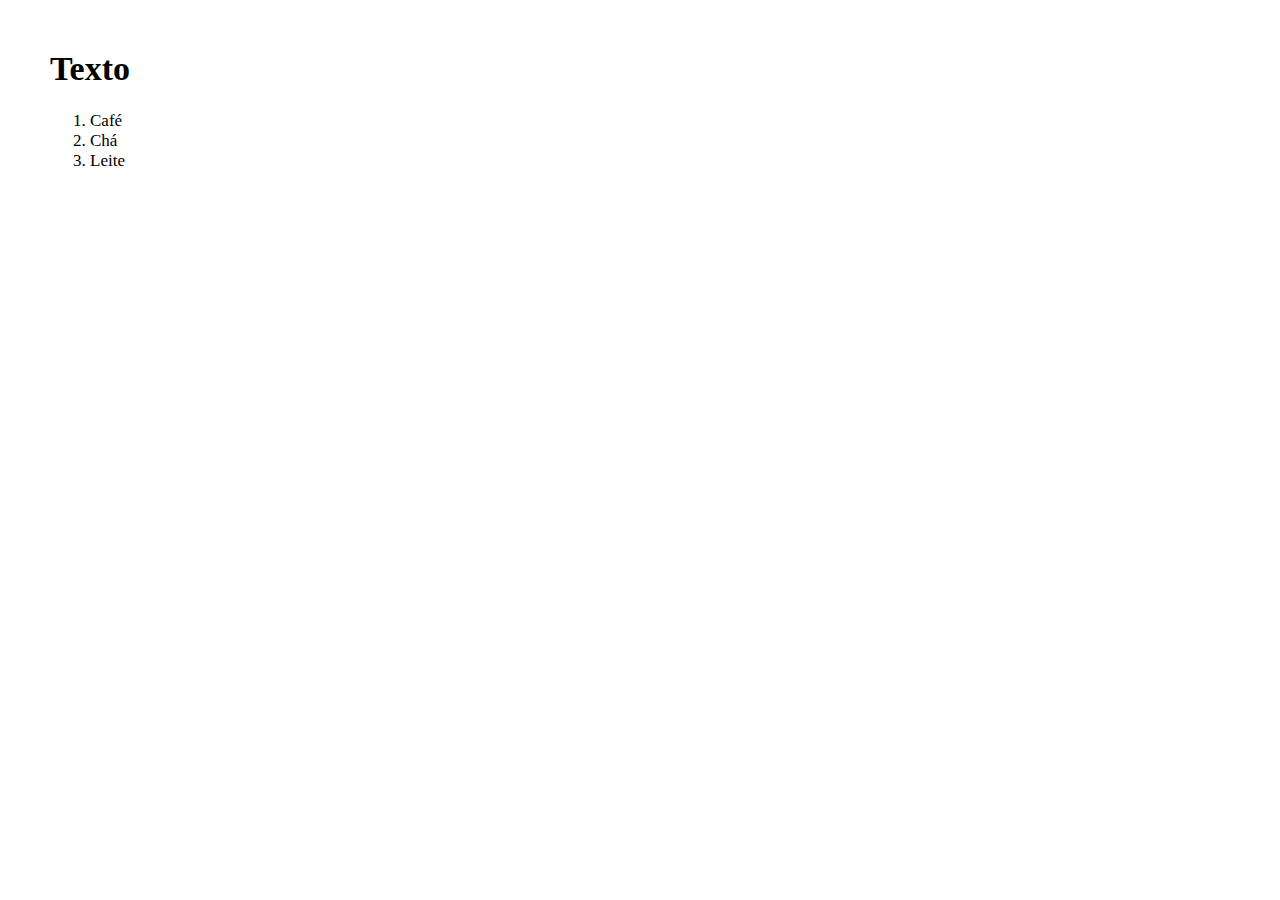
<file: index.html>
<!DOCTYPE html>
<html lang="en">
<head>
    <meta charset="UTF-8">
    <meta name="viewport" content="width=device-width, initial-scale=1.0">
    <title>Thoresco</title>
    <link rel="stylesheet" href="estilo.css"/>
</head>
<body>
    <h1>Texto</h1>
        <ul style="list-style-type: nove;">
            <li>Café</li>
            <li>Chá</li>
            <li>Leite</li>   
        </ul>

</body>
</html>
</file>
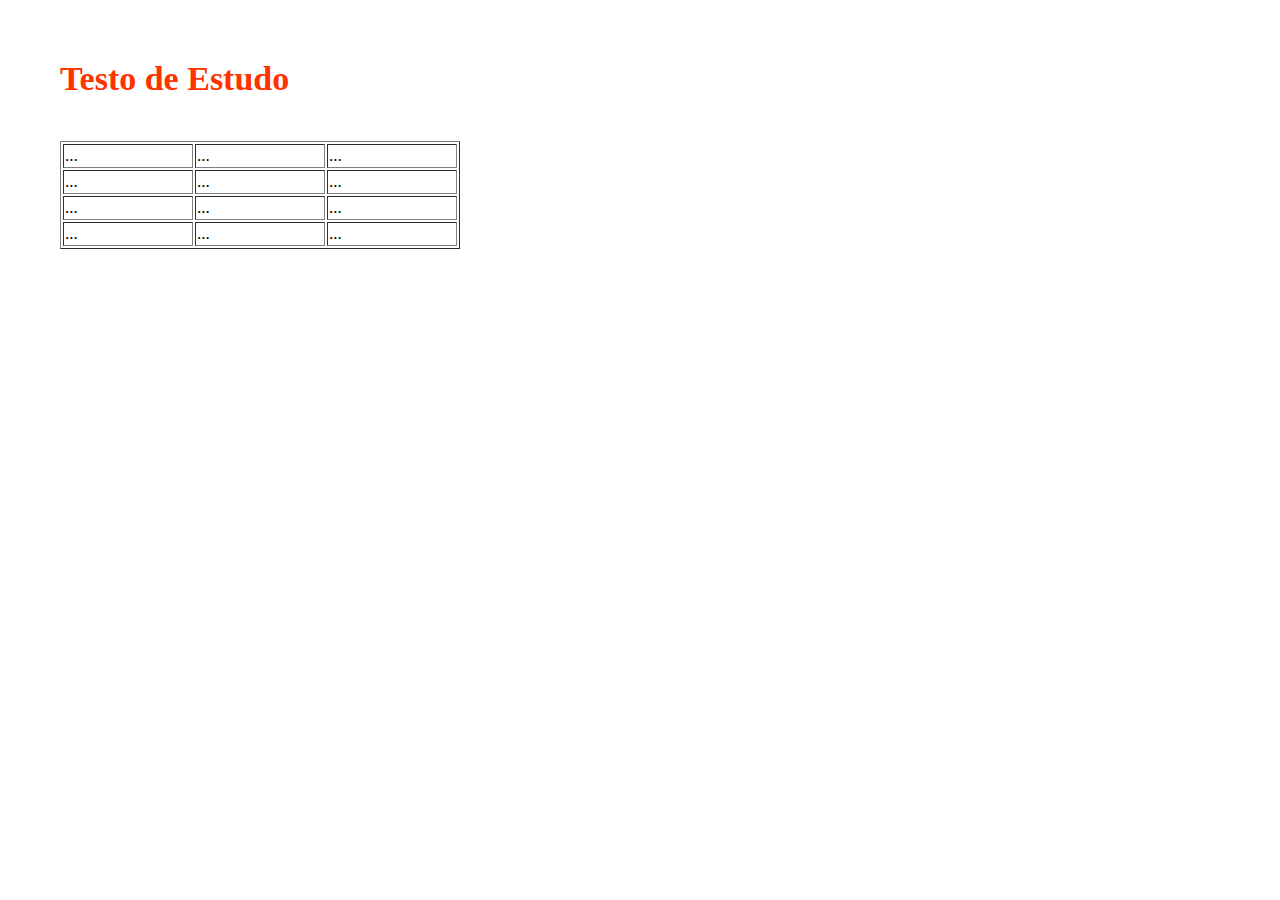
<file: HTMLCSS/index.html>
<!DOCTYPE html>
<html lang="pt-br">
<head>
    <meta charset="UTF-8">
    <meta name="viewport" content="width=device-width, initial-scale=1.0">
    <title>Estudando CSS e HTML</title>
    <link rel="stylesheet" href="estilo.css"/>
</head>
<body>
    <h1>Testo de Estudo</h1>
</br>
    <table width="400" border="1">
        <thead>
            <tr>
                 <td>...</td>  
                 <td>...</td>
                 <td>...</td> 
            </tr>
        </thead>
        <tbody>
            <tr>
                <td>...</td>
                <td>...</td>
                <td>...</td>
            </tr>
            <tr>
                <td>...</td>
                <td>...</td>
                <td>...</td>
            </tr>
            <tr>
                <td>...</td>
                <td>...</td>
                <td>...</td>
            </tr>
        </tbody>

    </table>
    
</body>
</html>
</file>
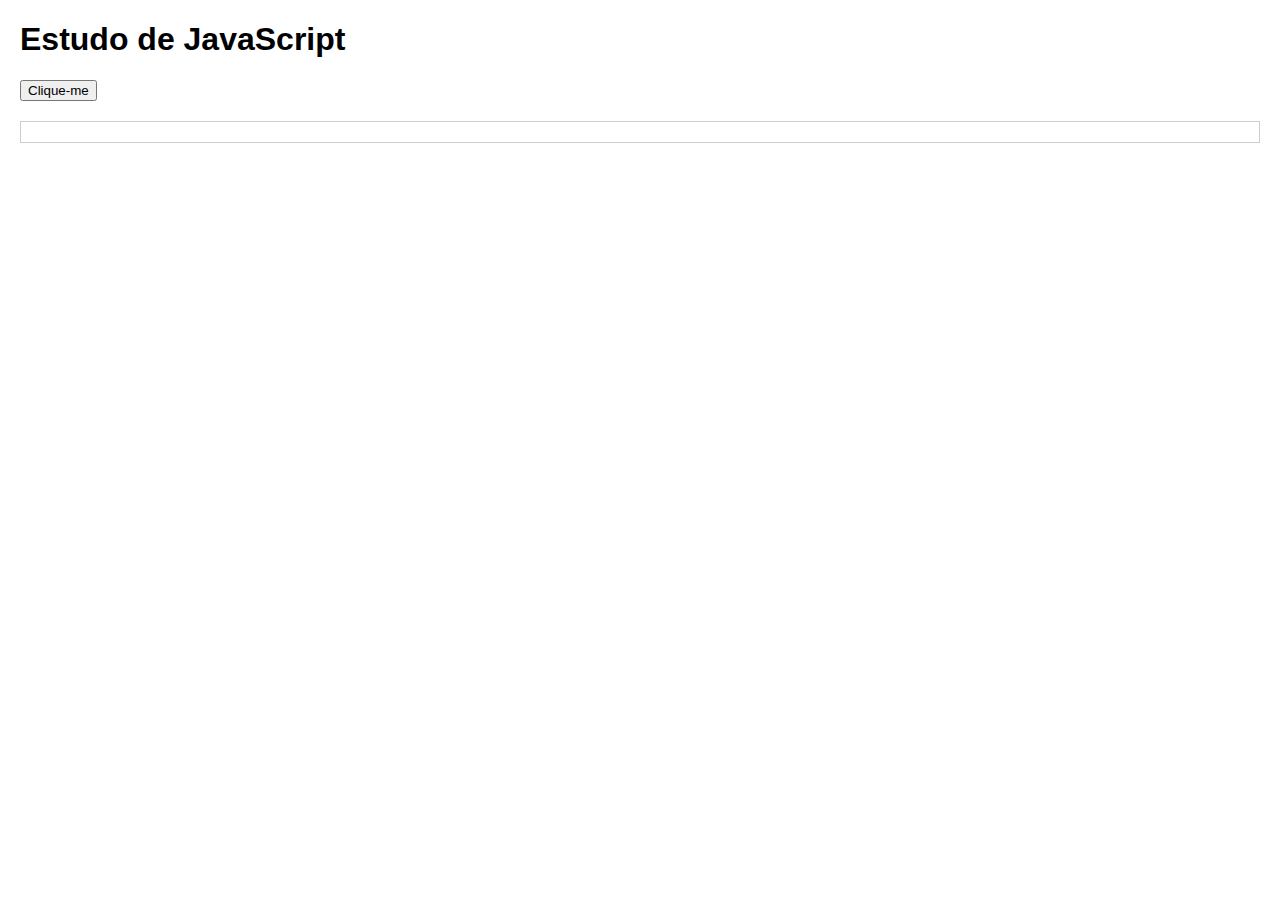
<file: JS/index.html>
<!DOCTYPE html>
<html lang="en">
<head>
    <meta charset="UTF-8">
    <meta name="viewport" content="width=device-width, initial-scale=1.0">
    <title>Estudo de JavaScript</title>
    <style>
        body {
            font-family: Arial, sans-serif;
            margin: 20px;
        }

        #output {
            margin-top: 20px;
            padding: 10px;
            border: 1px solid #ccc;
        }
    </style>
</head>
<body>

    <h1>Estudo de JavaScript</h1>

    <button onclick="exemploJavaScript()">Clique-me</button>

    <div id="output">
        <!-- O resultado do JavaScript será exibido aqui -->
    </div>

    <script>
        function exemploJavaScript() {
            // Seu código JavaScript aqui
            var mensagem = "Olá, Mundo!";
            document.getElementById("output").innerText = mensagem;
        }
    </script>

</body>
</html>
</file>
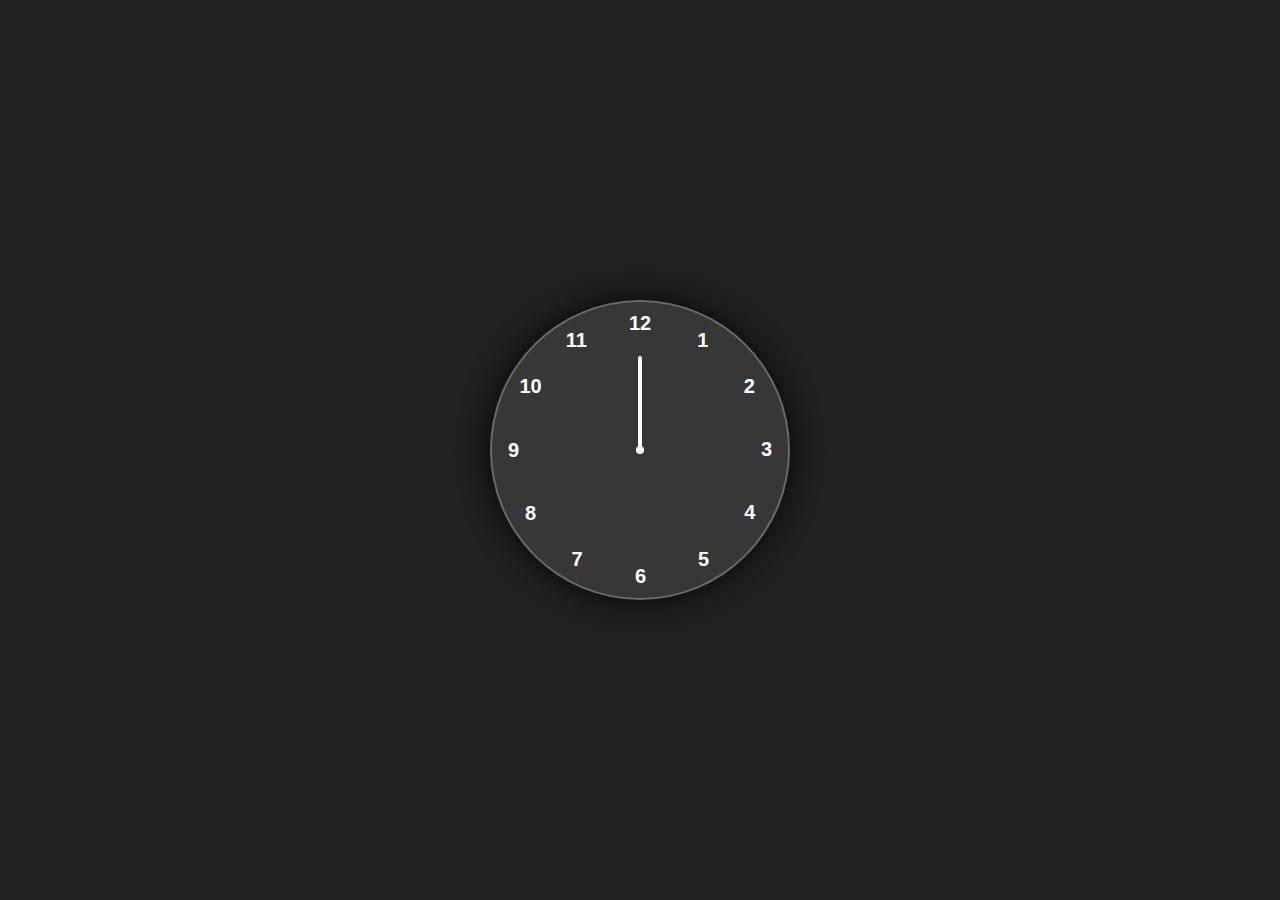
<file: relogio/index.html>
<!DOCTYPE html>
<html lang="en">
  <head>
    <meta charset="UTF-8" />
    <meta http-equiv="X-UA-Compatible" content="IE=edge" />
    <meta name="viewport" content="width=device-width, initial-scale=1.0" />
    <link rel="stylesheet" href="style.css" />
    <title>Analog Clock</title>
  </head>

  <body>
    <div class="container">
      <div class="clock">
        <div style="--clr: #ff3d58; --h: 74px" id="hour" class="hand">
          <i></i>
        </div>
        <div style="--clr: #00a6ff; --h: 84px" id="min" class="hand">
          <i></i>
        </div>
        <div style="--clr: #ffffff; --h: 94px" id="sec" class="hand">
          <i></i>
        </div>

        <span style="--i: 1"><b>1</b></span>
        <span style="--i: 2"><b>2</b></span>
        <span style="--i: 3"><b>3</b></span>
        <span style="--i: 4"><b>4</b></span>
        <span style="--i: 5"><b>5</b></span>
        <span style="--i: 6"><b>6</b></span>
        <span style="--i: 7"><b>7</b></span>
        <span style="--i: 8"><b>8</b></span>
        <span style="--i: 9"><b>9</b></span>
        <span style="--i: 10"><b>10</b></span>
        <span style="--i: 11"><b>11</b></span>
        <span style="--i: 12"><b>12</b></span>
      </div>
    </div>

    <script src="script.js"></script>
  </body>
</html>
</file>
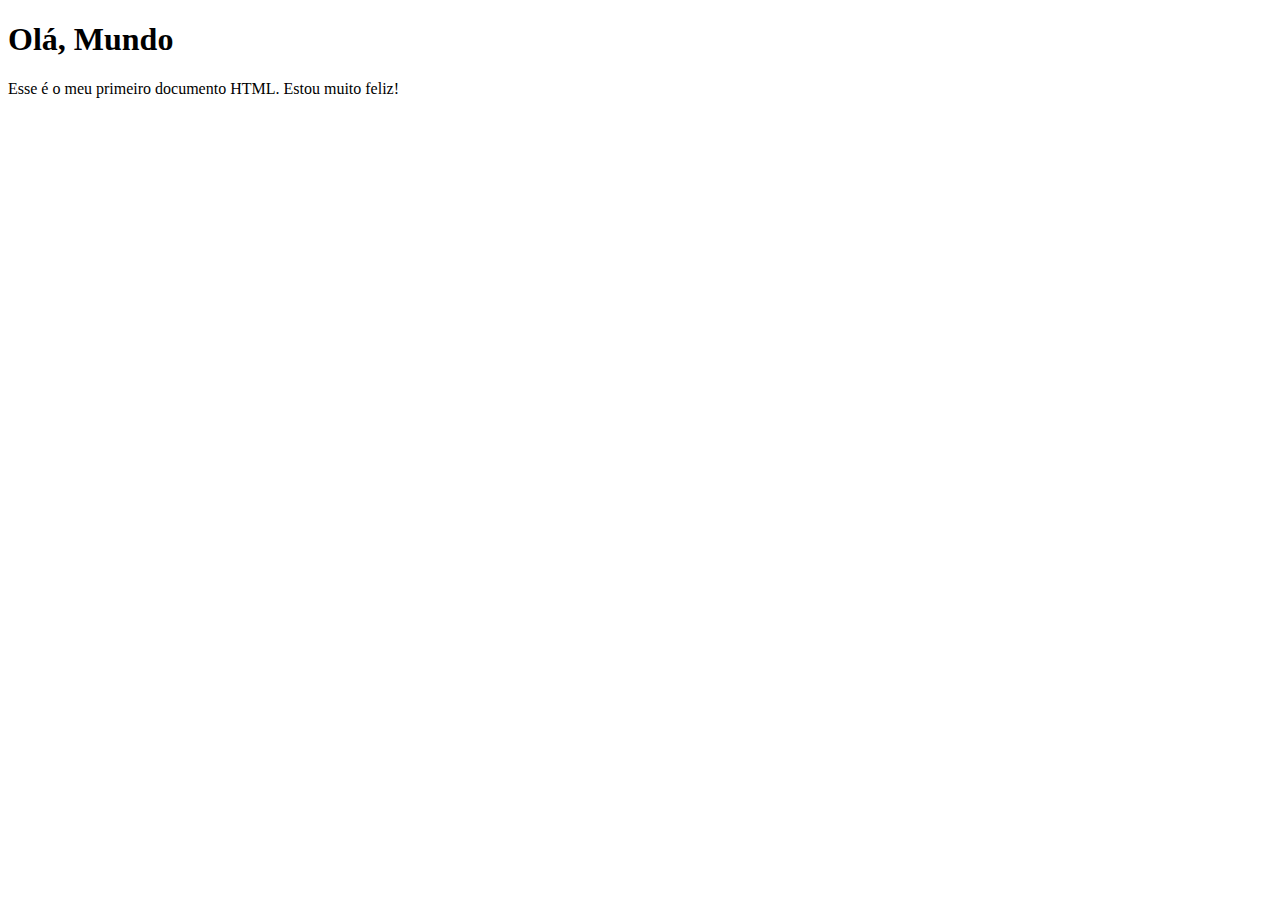
<file: relogio/betoindex.html>
<!DOCTYPE html>
<html lang="pt-br">
<head>
    <meta charset="UTF-8">
    <meta name="viewport" content="width=device-width, initial-scale=1.0">
    <title>Meu primeiro exercício</title>
</head>
<body>
    <h1>Olá, Mundo</h1>
    <p>Esse é o meu primeiro documento HTML. Estou muito feliz!</p>
</body>
</html>
</file>
<file: estilo.css>
body{
    margin: 50px;
    font-size: 17px;
}
p{

    color: rgb(54, 73, 126);
    font-size: 20px;
    font-family:'Bebas Neue', sans-serif;
    text-align: justify;
    
   
    }
</file>
<file: HTMLCSS/estilo.css>
body {
    margin: 60px;
    font-size: 17px;
}H1{
    align-items: center;
    font-weight: 30px;
    color: rgb(255, 51, 0);
}
p {
    color: #00f;
    font-size: 30px ;
    font-family: helvetica, Verdana, Geneva, Tahoma, sans-serif;
    text-align: justify;
    *letter-spacing:5px;
    *word-spacing: 20px;
    line-height: 30px;
    text-shadow: 1px 5px 44px black;

}
</file>
<file: relogio/style.css>
*{
    margin: 0;
    padding: 0;
    box-sizing: border-box;
    font-family: sans-serif;
    color: #ffffff;
}

body{
    display: flex;
    justify-content: center;
    align-items: center;
    min-height: 100vh;
    background-color: #212121;
}

.container{
    position: relative;
}

.clock{
    width: 300px;
    height: 300px;
    border-radius: 50%;
    background-color: rgba(255, 255, 255, 0.1);
    border: 2px solid rgba(255, 255, 255, 0.25);
    box-shadow: 0px 0px 30px rgba(0, 0, 0, 0.9);
    display: flex;
    justify-content: center;
    align-items: center;
}

.clock span{
    position: absolute;
    transform: rotate(calc(30deg * var(--i))); 
    inset: 12px;
    text-align: center;
}

.clock span b{
    transform: rotate(calc(-30deg * var(--i)));
    display: inline-block;
    font-size: 20px;
}

.clock::before{
    content: '';
    position: absolute;
    width: 8px;
    height: 8px;
    border-radius: 50%;
    background-color: #fff;
    z-index: 2;
}

.hand{
    position: absolute;
    display: flex;
    justify-content: center;
    align-items: flex-end;
}
.hand i{
    position: absolute;
    background-color: var(--clr);
    width: 4px;
    height: var(--h);
    border-radius: 8px;
}
</file>
